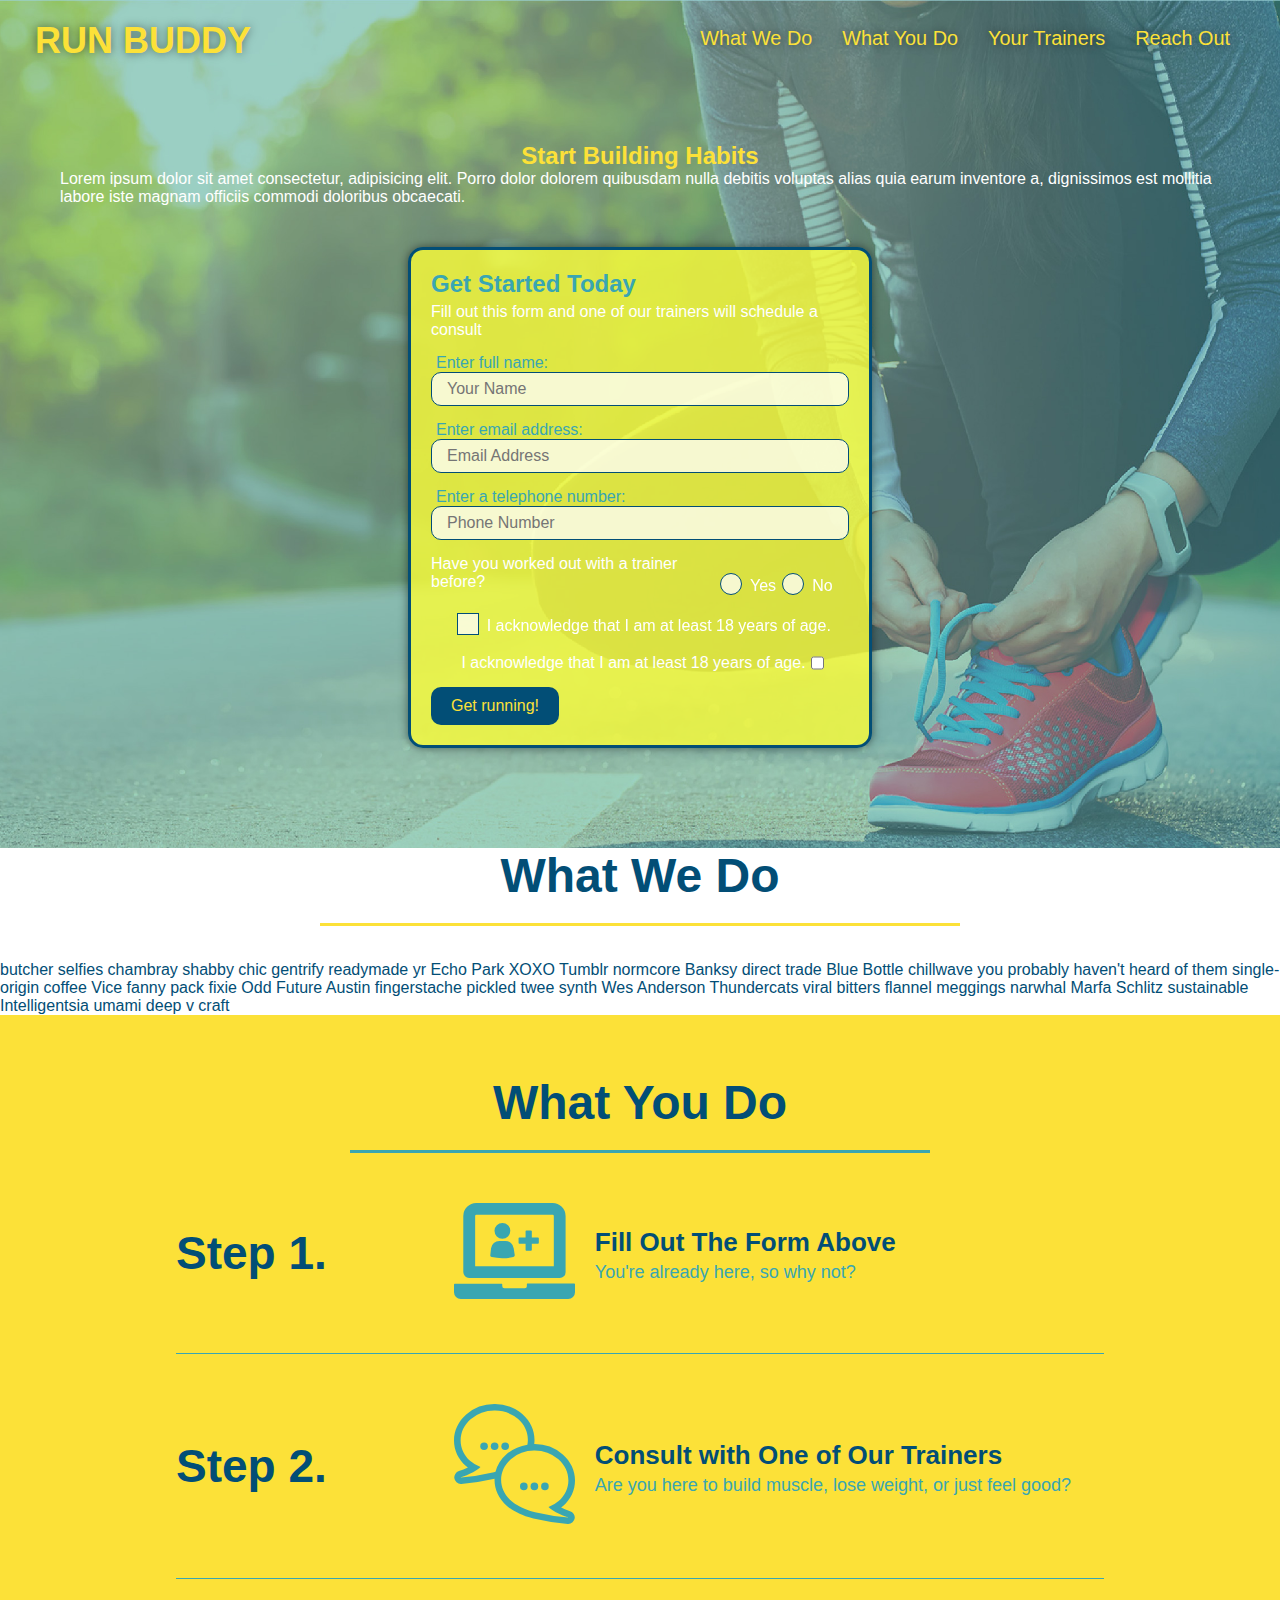
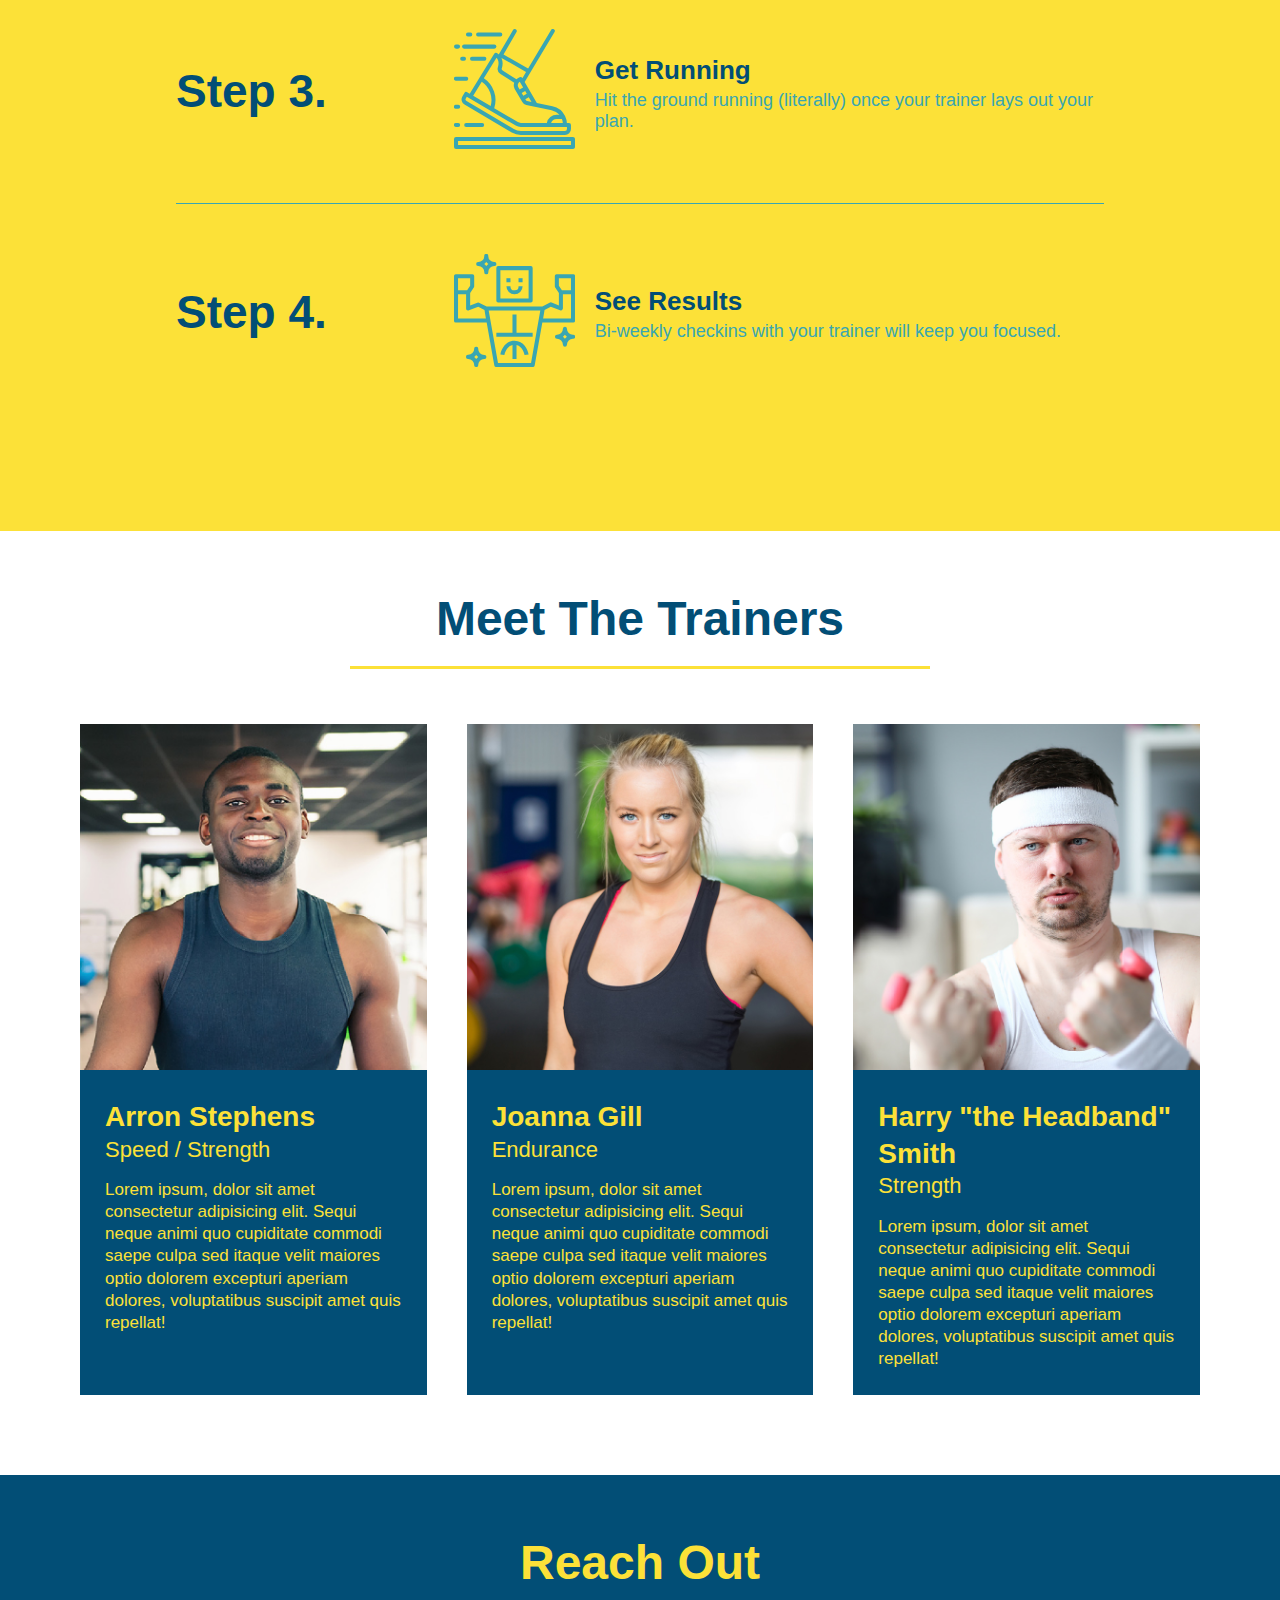
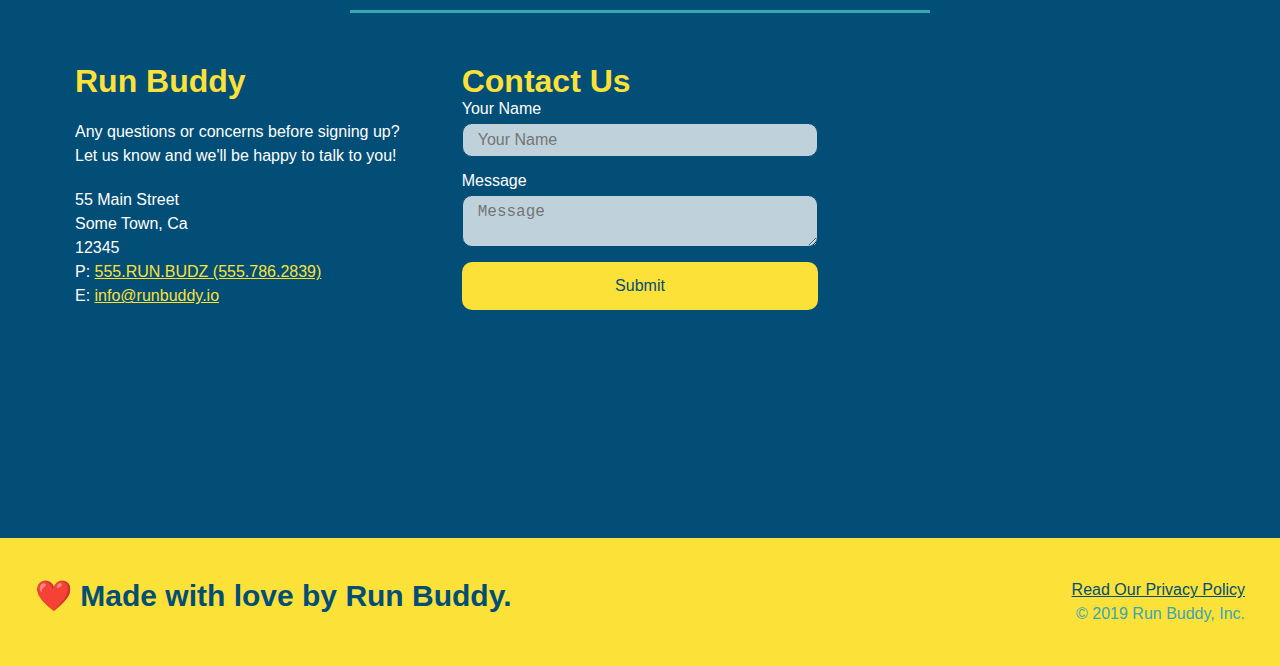
<file: index.html>
<!DOCTYPE html>
<html lang="en">
    <head>
        <meta charset="UTF-8" />
        <title>Run Buddy</title>
        <link rel="stylesheet" href="./assets/css/style.css" />
        <meta name="viewport" content="width=device-width, initial-scale=1.0" />



    </head>

        <body>
        <!-- navigation -->
            <header>
                <h1><a href="/">RUN BUDDY</a></h1>
                <nav>
                    <!-- Unordered list element -->
                    <ul>
                        <!-- List item element-->
                        <li>
                            <!-- Anchor element -->
                            <a href="#what-we-do">What We Do</a>
                        </li>
                        <li>
                            <a href="#what-you-do">What You Do</a>
                        </li>
                        <li>
                            <a href="#your-trainers">Your Trainers</a>
                         </li>
                         <li>
                             <a href="#reach-out">Reach Out</a>
                        </li>
                    </ul>


                </nav>

             </header>

  
         <!-- hero/jumbotron -->
         <section class="hero">
        <!-- New Heading here -->
             <div class="hero-heading">
                 <h2>Start Building Habits</h2>
                 <p>Lorem ipsum dolor sit amet consectetur, adipisicing elit. Porro dolor dolorem quibusdam nulla debitis voluptas alias quia earum inventore a, dignissimos est mollitia labore iste magnam officiis commodi doloribus obcaecati.
                 </p>
             </div>
        <!-- End new heading -->
            <div class="hero-form">
                <h3>Get Started Today</h3>
                <p>Fill out this form and one of our trainers will schedule a consult</p>
        <!-- Add form element -->
                <form>
                    <label for="name">Enter full name:</label>
                    <input type="text" placeholder="Your Name" name="name" id="name" class="form-input" />
                    <label for="email">Enter email address:</label>
                    <input type="email" placeholder="Email Address" name="email" id="email" class="form-input" />
                    <label for="phone">Enter a telephone number:</label>
                    <input type="tel" placeholder="Phone Number" name="phone" id="phone"class="form-input" />
                    <p>
                      Have you worked out with a trainer before?
                      <span class="radio-wrapper">
                        <input type="radio" name="trainer-confirm" id="trainer-yes" />
                        <label for="trainer-yes">Yes</label>
                      </span>
                      <span class="radio-wrapper">
                        <input type="radio" name="trainer-confirm" id="trainer-no" />
                        <label for="trainer-no">No</label>
                      </span>
                    </p>
                    <p>
                      <span class="checkbox-wrapper">
                        <input type="checkbox" name="age-confirm" id="checkbox" />
                        <label for="checkbox">I acknowledge that I am at least 18 years of age.</label>
                      </span>
                    </p>
                    <p>
                        <label for="checkbox" >
                        I acknowledge that I am at least 18 years of age.
                        </label>
                        <input type="checkbox" name="age-confirm" id="checkbox" />
                    </p>
                    <button type="submit">
                        Get running!
                      </button>
                </form>
            </div>
          </section>
        <!--- end of the hero area --->

        <!-- "what we do" section -->
        <!--
            <section id="what-we-do" class="intro">
                <h2 section-title primary-border">
        -->
            <div class="flex-row:"">
                <h2 class="section-title primary-border">
                    What We Do
                </h2>
            </div>
            <div class="flex-row">
                <p>
                    butcher selfies chambray shabby chic gentrify readymade yr Echo Park XOXO Tumblr normcore Banksy direct trade Blue Bottle chillwave you probably haven't heard of them single-origin coffee Vice fanny pack fixie Odd Future Austin fingerstache pickled twee synth Wes Anderson Thundercats viral bitters flannel meggings narwhal Marfa Schlitz sustainable Intelligentsia umami deep v craft
                </p>
            </div>
            <!--
            </section>
            -->
  
        <!-- "what you do" section -->
            <section id="what-you-do" class="steps">
                <h2 class="section-title secondary-border">What You Do</h2>
                <div class="step">
                    <h3>Step 1.</h3>
                    <div class="step-info">
                      <div class="step-img">
                        <img src="./assets/images/step-1.svg" alt="" />
                      </div>
                      <div class="step-text">
                        <h4>Fill Out The Form Above</h4>
                        <p>You're already here, so why not?</p>
                      </div>
                    </div>
                </div>
                
                <div class="step">
                    <h3>Step 2.</h3>
                    <div class="step-info">
                      <div class="step-img">
                        <img src="./assets/images/step-2.svg" alt="" />
                      </div>
                      <div class="step-text">
                        <h4>Consult with One of Our Trainers</h4>
                        <p>Are you here to build muscle, lose weight, or just feel good?</p>
                      </div>
                    </div>
                  </div>

                  <div class="step">
                    <h3>Step 3.</h3>
                    <div class="step-info">
                      <div class="step-img">
                        <img src="./assets/images/step-3.svg" alt="" />
                      </div>
                      <div class="step-text">
                        <h4>Get Running</h4>
                        <p>Hit the ground running (literally) once your trainer lays out your plan.</p>
                      </div>
                    </div>
                </div>

                <div class="step">
                    <h3>Step 4.</h3>
                    <div class="step-info">
                      <div class="step-img">
                        <img src="./assets/images/step-4.svg" alt="" />
                      </div>
                      <div class="step-text">
                        <h4>See Results</h4>
                        <p>Bi-weekly checkins with your trainer will keep you focused.</p>
                      </div>
                    </div>
                </div>
              </section>
  
        <!-- "meet the trainers" section -->
            <section id="your-trainers">
                <h2 class="section-title primary-border">Meet The Trainers</h2>
                <div class="trainers">
                <article class="trainer">
                    <img src="./assets/images/trainer-1.jpg" alt="Arron Stephens in his workout clothes, ready to pump iron" />
                    <div class="trainer-bio">
                      <h3 class="trainer-name">Arron Stephens</h3>
                      <h4 class="trainer-role">Speed / Strength</h4>
                      <p>
                        Lorem ipsum, dolor sit amet consectetur adipisicing elit. Sequi neque animi quo cupiditate commodi saepe culpa sed
                        itaque velit maiores optio dolorem excepturi aperiam dolores, voluptatibus suscipit amet quis repellat!
                      </p>
                    </div>
                  </article>

        <!-- second trainer bio -->
                  <article class="trainer">
                    <img src="./assets/images/trainer-2.jpg" alt="Joanna Gill cooling off after a workout" />
                    <div class="trainer-bio">
                      <h3 class="trainer-name">Joanna Gill</h3>
                      <h4 class="trainer-role">Endurance</h4>
                      <p>
                        Lorem ipsum, dolor sit amet consectetur adipisicing elit. Sequi neque animi quo cupiditate commodi saepe culpa sed
                        itaque velit maiores optio dolorem excepturi aperiam dolores, voluptatibus suscipit amet quis repellat!
                      </p>
                    </div>
                  </article>

        <!-- third trainer bio -->
                <article class="trainer">
                    <img src="./assets/images/trainer-3.jpg" alt="Harry Smith wearing a headband and lifting comically small pink weights" />
                    <div class="trainer-bio">
                        <h3 class="trainer-name">Harry "the Headband" Smith</h3>
                        <h4 class="trainer-role">Strength</h4>
                        <p>
                            Lorem ipsum, dolor sit amet consectetur adipisicing elit. Sequi neque animi quo cupiditate commodi saepe culpa sed
                            itaque velit maiores optio dolorem excepturi aperiam dolores, voluptatibus suscipit amet quis repellat!
                        </p>
                    </div>
                </article>
                </div>
            </section>
  
        <!-- "reach out" section -->
            <section id="reach-out" class="contact">
                <h2 class="section-title secondary-border">Reach Out</h2>
                
                    <div class="contact-info">
                        <div>
                          <h3>Run Buddy</h3>
                          <p>
                            Any questions or concerns before signing up?
                            <br />
                            Let us know and we'll be happy to talk to you!
                          </p>
                      
                          <address>
                            55 Main Street <br />
                            Some Town, Ca <br />
                            12345 <br />
                            P: <a href="tel:555.786.2839">555.RUN.BUDZ (555.786.2839)</a><br />
                            E: <a href="mailto://info@runbuddy.io">info@runbuddy.io</a>
                          </address>
                      
                        </div>
                      
                        <div class="contact-form">
                          <h3>Contact Us</h3>
                          <form>
                            <label for="contact-name">Your Name</label>
                            <input type="text" id="contact-name" placeholder="Your Name" />
                      
                            <label for="contact-message">Message</label>
                            <textarea id="contact-message" placeholder="Message"></textarea>
                      
                            <button type="submit">Submit</button>
                          </form>
                        </div>
                      
                        <iframe
                          src="https://www.google.com/maps/embed?pb=!1m14!1m12!1m3!1d12182.30520634488!2d-74.0652613!3d40.2407219!2m3!1f0!2f0!3f0!3m2!1i1024!2i768!4f13.1!5e0!3m2!1sen!2sus!4v1561060983193!5m2!1sen!2sus"
                          frameborder="0" style="border:0" allowfullscreen></iframe>
                      
                      </div>
            </section>
         <!-- footer -->
            <footer>
                <h2>❤️ Made with love by Run Buddy.</h2>
                <div>
                    <a href="./privacy-policy.html">Read Our Privacy Policy</a><br />
                    &copy; 2019 Run Buddy, Inc.
                </div>
            </footer>

        </body>

</html>
</file>
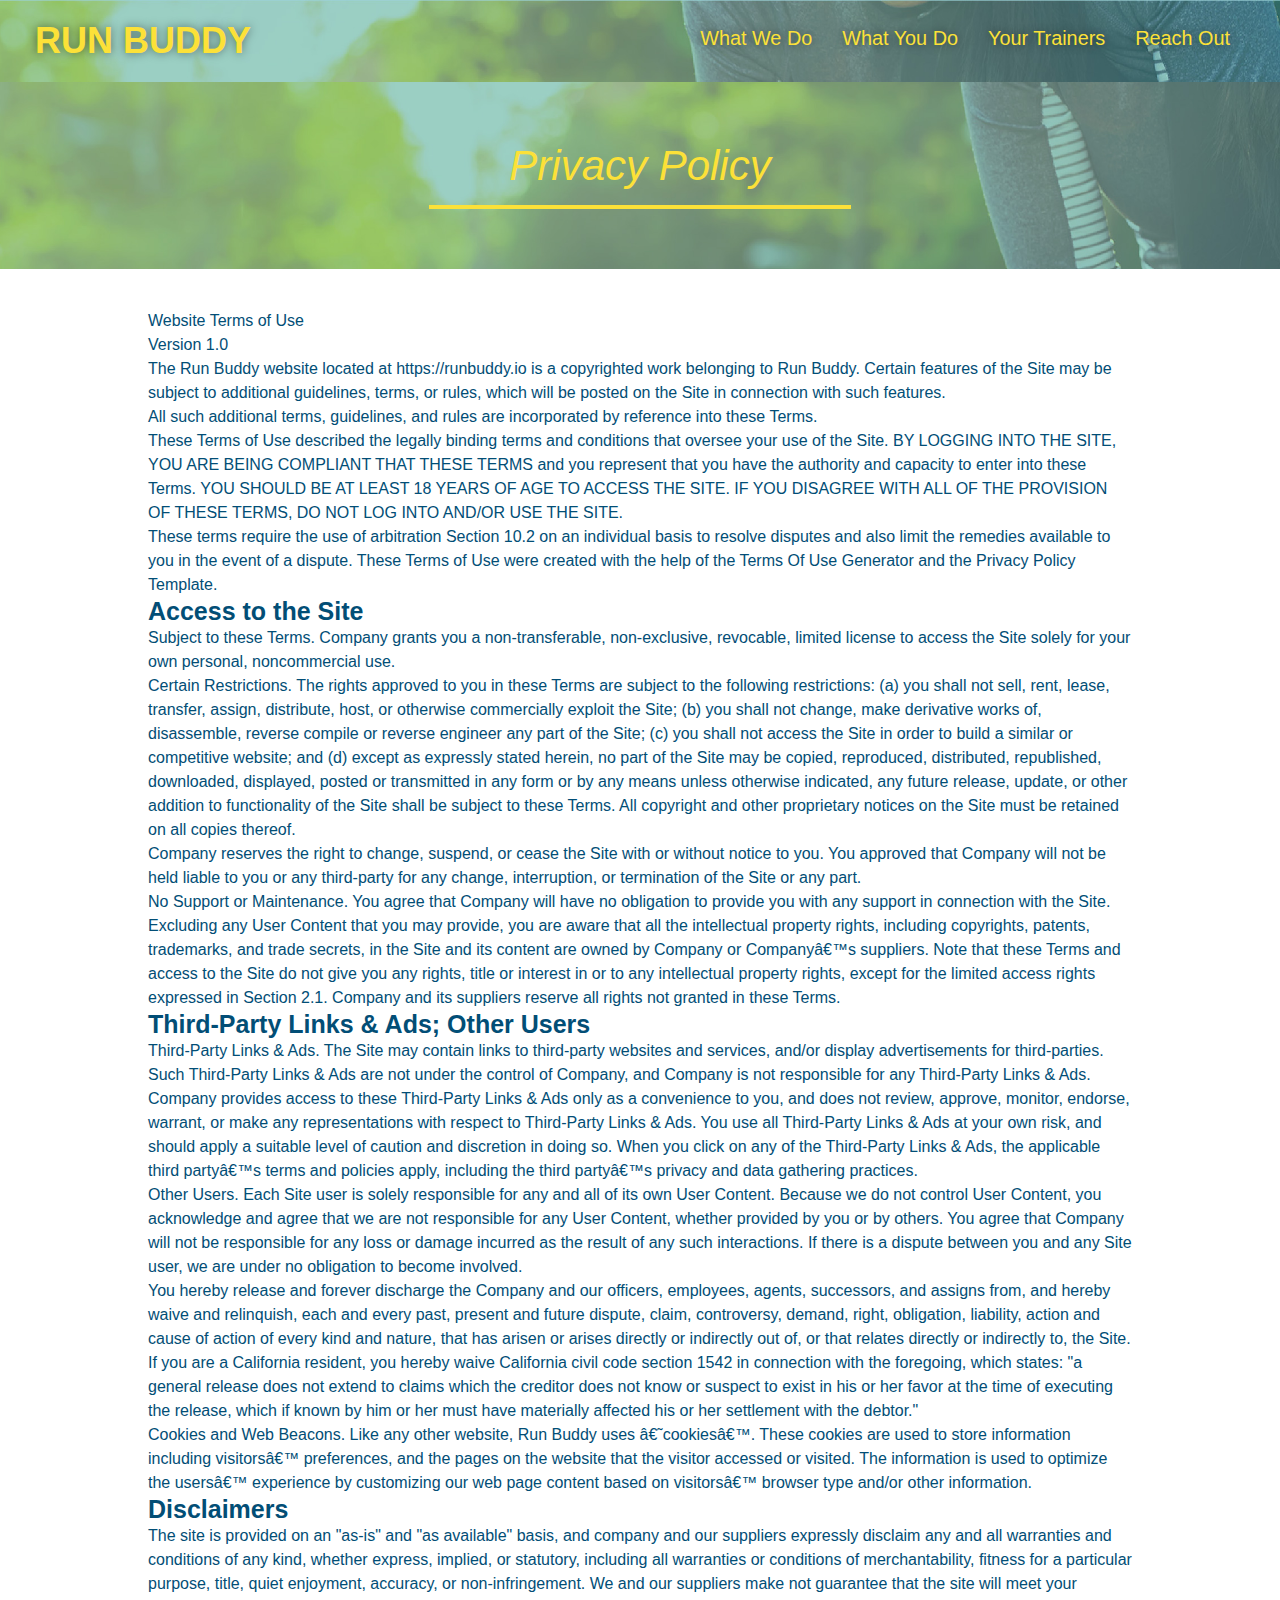
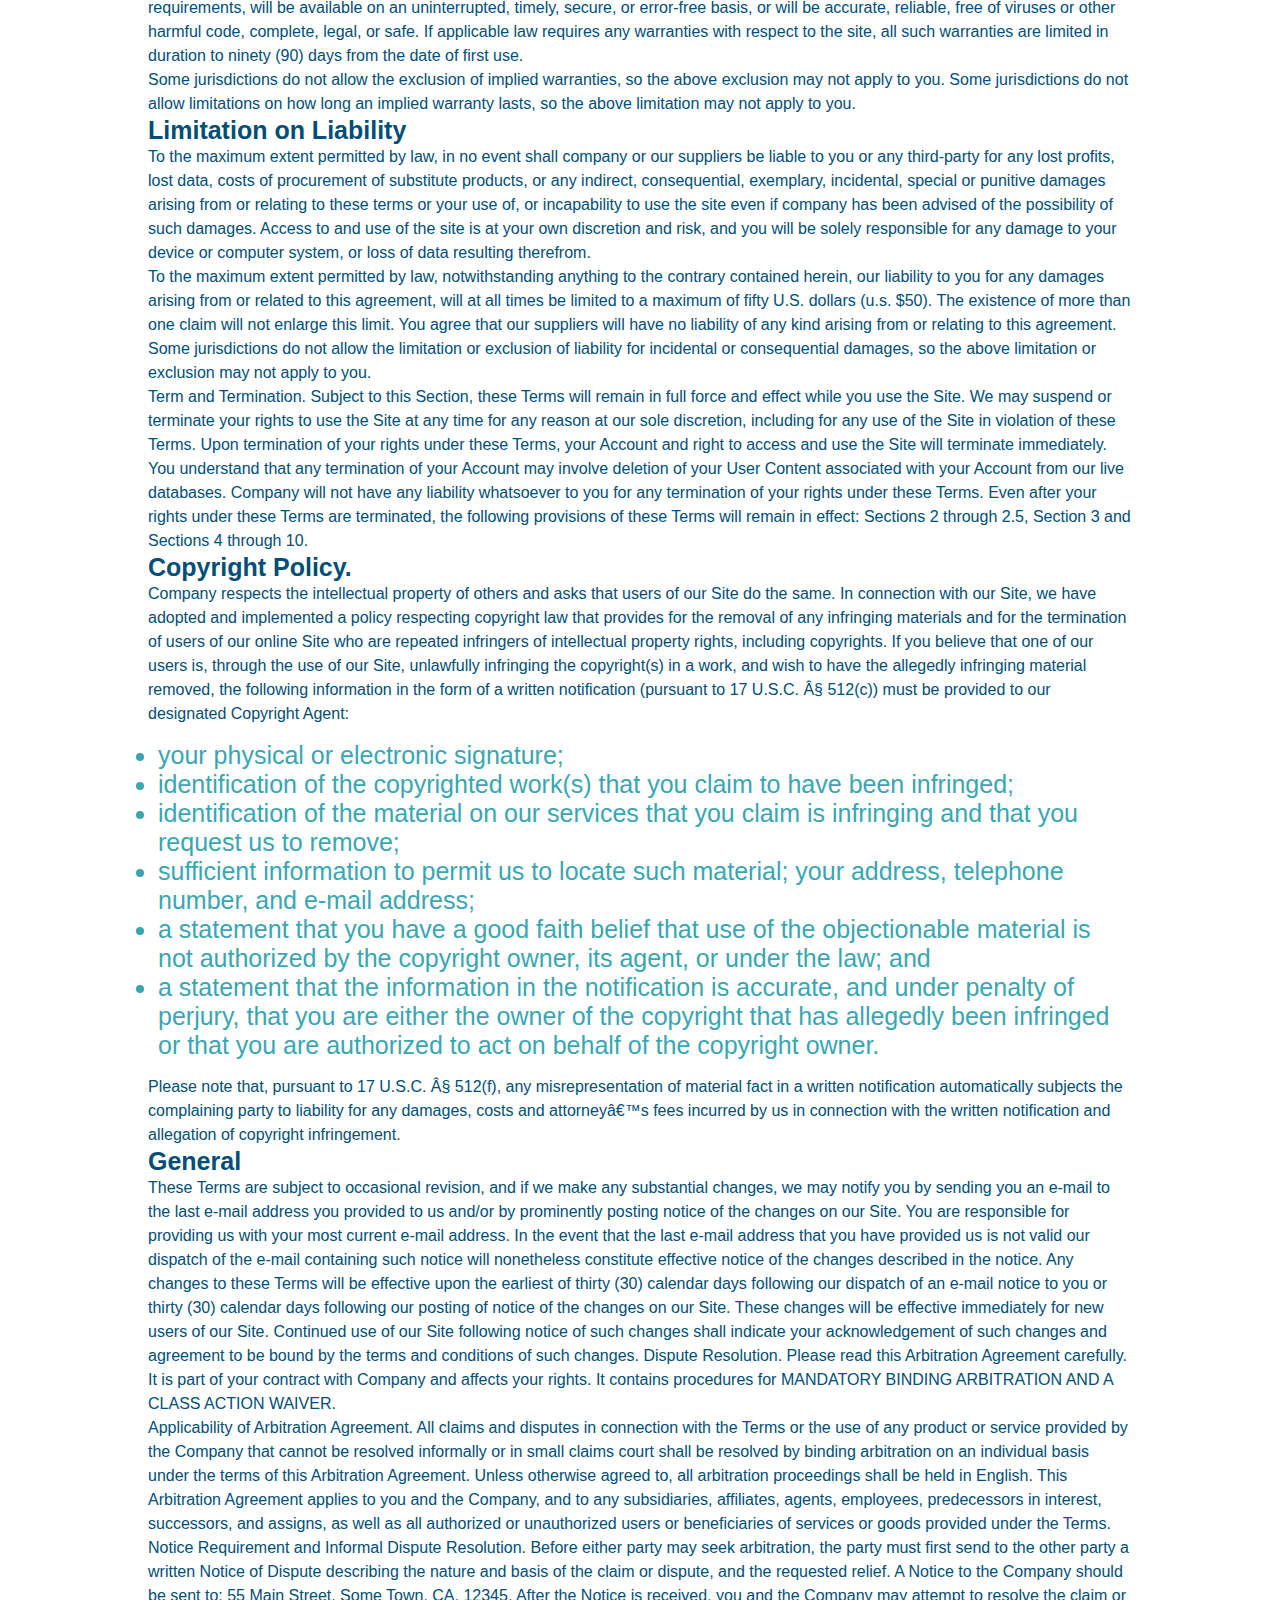
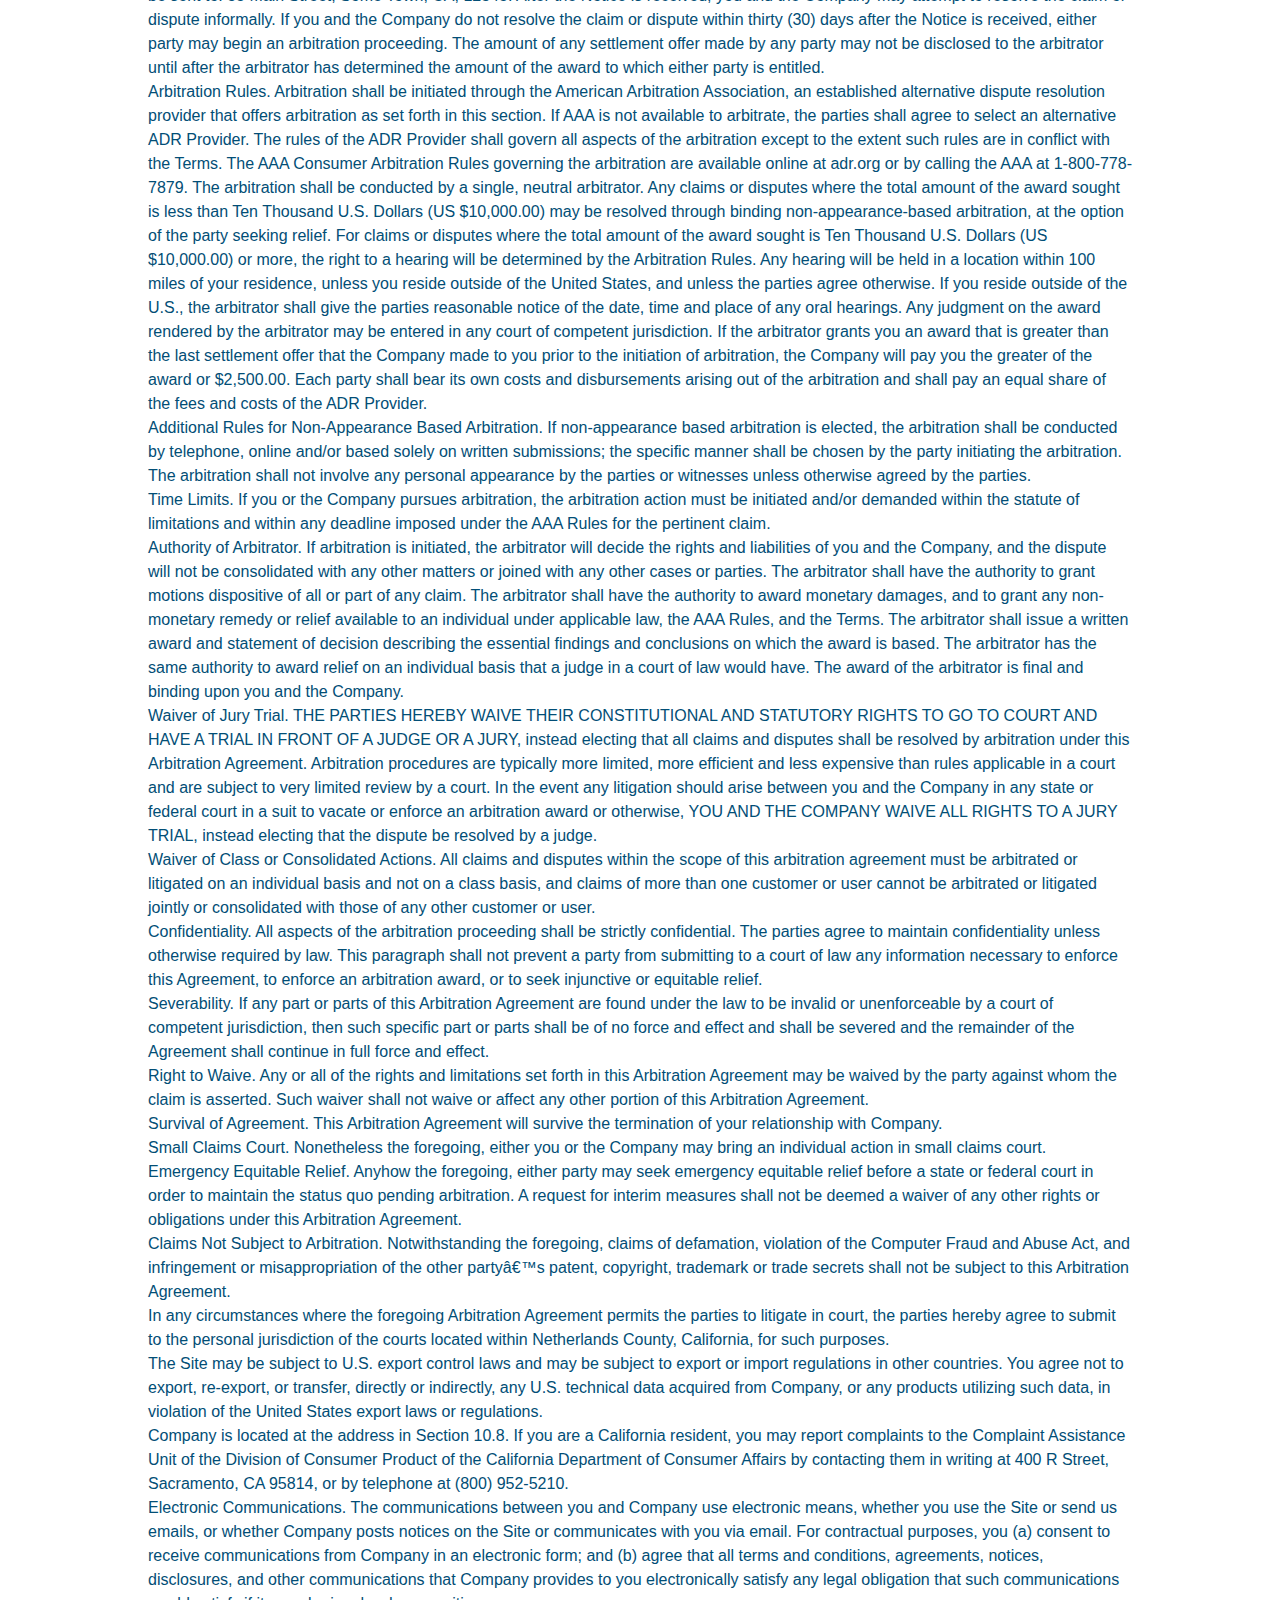
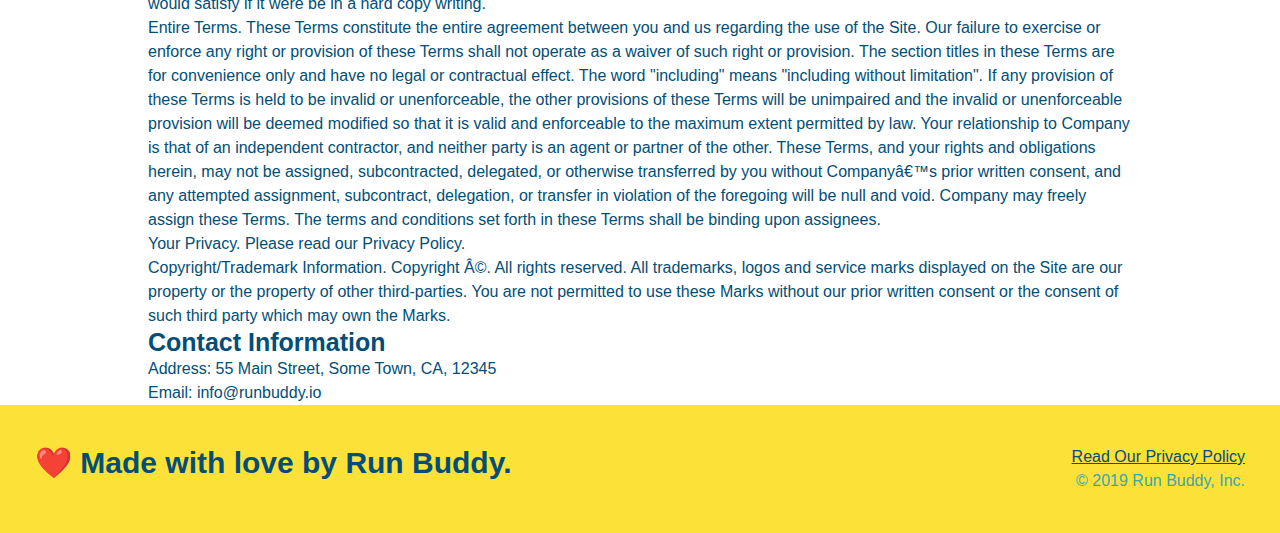
<file: privacy-policy.html>
<!DOCTYPE html>
<html lang="en">
  <head>
    <meta charset="UTF-8" />
    <title>Privacy Policy - Run Buddy</title>
    <link rel="stylesheet" href="./assets/css/style.css" />
    <link rel="stylesheet" href="./assets/css/secondary-styles.css" />
    <meta name="viewport" content="width=device-width, initial-scale=1.0" />
  </head>
  <body>

          <!-- navigation -->
          <header>
            <h1><a href="/">RUN BUDDY</a></h1>
            <nav>
                <!-- Unordered list element -->
                <ul>
                    <!-- List item element-->
                    <li>
                        <!-- Anchor element -->
                        <a href="./index.html#what-we-do">What We Do</a>
                    </li>
                    <li>
                        <a href="./index.html#what-you-do">What You Do</a>
                    </li>
                    <li>
                        <a href="./index.html#your-trainers">Your Trainers</a>
                     </li>
                     <li>
                         <a href="./index.html#reach-out">Reach Out</a>
                    </li>
                </ul>


            </nav>

         </header>
         
         <section class="hero">
            <h2 class="page-title">
              Privacy Policy
            </h2>
          </section>

          <article class="secondary-content">
         
      <p>
        Website Terms of Use
      </p>

      <p>
        Version 1.0
      </p>

      <p>
        The Run Buddy website located at https://runbuddy.io is a copyrighted work belonging to Run Buddy. Certain
        features of the Site may be subject to additional guidelines, terms, or rules, which will be posted on the Site
        in connection with such features.
      </p>

      <p>
        All such additional terms, guidelines, and rules are incorporated by reference into these Terms.
      </p>

      <p>
        These Terms of Use described the legally binding terms and conditions that oversee your use of the Site. BY
        LOGGING INTO THE SITE, YOU ARE BEING COMPLIANT THAT THESE TERMS and you represent that you have the authority
        and capacity to enter into these Terms. YOU SHOULD BE AT LEAST 18 YEARS OF AGE TO ACCESS THE SITE. IF YOU
        DISAGREE WITH ALL OF THE PROVISION OF THESE TERMS, DO NOT LOG INTO AND/OR USE THE SITE.
      </p>

      <p>
        These terms require the use of arbitration Section 10.2 on an individual basis to resolve disputes and also
        limit the remedies available to you in the event of a dispute. These Terms of Use were created with the help of
        the Terms Of Use Generator and the Privacy Policy Template.
      </p>

      <h3>
        Access to the Site
      </h3>

      <p>
        Subject to these Terms. Company grants you a non-transferable, non-exclusive, revocable, limited license to
        access the Site solely for your own personal, noncommercial use.
      </p>

      <p>
        Certain Restrictions. The rights approved to you in these Terms are subject to the following restrictions: (a)
        you shall not sell, rent, lease, transfer, assign, distribute, host, or otherwise commercially exploit the Site;
        (b) you shall not change, make derivative works of, disassemble, reverse compile or reverse engineer any part of
        the Site; (c) you shall not access the Site in order to build a similar or competitive website; and (d) except
        as expressly stated herein, no part of the Site may be copied, reproduced, distributed, republished, downloaded,
        displayed, posted or transmitted in any form or by any means unless otherwise indicated, any future release,
        update, or other addition to functionality of the Site shall be subject to these Terms. All copyright and other
        proprietary notices on the Site must be retained on all copies thereof.
      </p>

      <p>
        Company reserves the right to change, suspend, or cease the Site with or without notice to you. You approved
        that Company will not be held liable to you or any third-party for any change, interruption, or termination of
        the Site or any part.
      </p>

      <p>
        No Support or Maintenance. You agree that Company will have no obligation to provide you with any support in
        connection with the Site.
      </p>

      <p>
        Excluding any User Content that you may provide, you are aware that all the intellectual property rights,
        including copyrights, patents, trademarks, and trade secrets, in the Site and its content are owned by Company
        or Companyâ€™s suppliers. Note that these Terms and access to the Site do not give you any rights, title or
        interest in or to any intellectual property rights, except for the limited access rights expressed in Section
        2.1. Company and its suppliers reserve all rights not granted in these Terms.
      </p>

      <h3>
        Third-Party Links & Ads; Other Users
      </h3>

      <p>
        Third-Party Links & Ads. The Site may contain links to third-party websites and services, and/or display
        advertisements for third-parties. Such Third-Party Links & Ads are not under the control of Company, and Company
        is not responsible for any Third-Party Links & Ads. Company provides access to these Third-Party Links & Ads
        only as a convenience to you, and does not review, approve, monitor, endorse, warrant, or make any
        representations with respect to Third-Party Links & Ads. You use all Third-Party Links & Ads at your own risk,
        and should apply a suitable level of caution and discretion in doing so. When you click on any of the
        Third-Party Links & Ads, the applicable third partyâ€™s terms and policies apply, including the third partyâ€™s
        privacy and data gathering practices.
      </p>

      <p>
        Other Users. Each Site user is solely responsible for any and all of its own User Content. Because we do not
        control User Content, you acknowledge and agree that we are not responsible for any User Content, whether
        provided by you or by others. You agree that Company will not be responsible for any loss or damage incurred as
        the result of any such interactions. If there is a dispute between you and any Site user, we are under no
        obligation to become involved.
      </p>

      <p>
        You hereby release and forever discharge the Company and our officers, employees, agents, successors, and
        assigns from, and hereby waive and relinquish, each and every past, present and future dispute, claim,
        controversy, demand, right, obligation, liability, action and cause of action of every kind and nature, that has
        arisen or arises directly or indirectly out of, or that relates directly or indirectly to, the Site. If you are
        a California resident, you hereby waive California civil code section 1542 in connection with the foregoing,
        which states: "a general release does not extend to claims which the creditor does not know or suspect to exist
        in his or her favor at the time of executing the release, which if known by him or her must have materially
        affected his or her settlement with the debtor."
      </p>

      <p>
        Cookies and Web Beacons. Like any other website, Run Buddy uses â€˜cookiesâ€™. These cookies are used to store
        information including visitorsâ€™ preferences, and the pages on the website that the visitor accessed or visited.
        The information is used to optimize the usersâ€™ experience by customizing our web page content based on visitorsâ€™
        browser type and/or other information.
      </p>

      <h3>
        Disclaimers
      </h3>

      <p>
        The site is provided on an "as-is" and "as available" basis, and company and our suppliers expressly disclaim
        any and all warranties and conditions of any kind, whether express, implied, or statutory, including all
        warranties or conditions of merchantability, fitness for a particular purpose, title, quiet enjoyment, accuracy,
        or non-infringement. We and our suppliers make not guarantee that the site will meet your requirements, will be
        available on an uninterrupted, timely, secure, or error-free basis, or will be accurate, reliable, free of
        viruses or other harmful code, complete, legal, or safe. If applicable law requires any warranties with respect
        to the site, all such warranties are limited in duration to ninety (90) days from the date of first use.
      </p>

      <p>
        Some jurisdictions do not allow the exclusion of implied warranties, so the above exclusion may not apply to
        you. Some jurisdictions do not allow limitations on how long an implied warranty lasts, so the above limitation
        may not apply to you.
      </p>

      <h3>
        Limitation on Liability
      </h3>

      <p>
        To the maximum extent permitted by law, in no event shall company or our suppliers be liable to you or any
        third-party for any lost profits, lost data, costs of procurement of substitute products, or any indirect,
        consequential, exemplary, incidental, special or punitive damages arising from or relating to these terms or
        your use of, or incapability to use the site even if company has been advised of the possibility of such
        damages. Access to and use of the site is at your own discretion and risk, and you will be solely responsible
        for any damage to your device or computer system, or loss of data resulting therefrom.
      </p>

      <p>
        To the maximum extent permitted by law, notwithstanding anything to the contrary contained herein, our liability
        to you for any damages arising from or related to this agreement, will at all times be limited to a maximum of
        fifty U.S. dollars (u.s. $50). The existence of more than one claim will not enlarge this limit. You agree that
        our suppliers will have no liability of any kind arising from or relating to this agreement.
      </p>

      <p>
        Some jurisdictions do not allow the limitation or exclusion of liability for incidental or consequential
        damages, so the above limitation or exclusion may not apply to you.
      </p>

      <p>
        Term and Termination. Subject to this Section, these Terms will remain in full force and effect while you use
        the Site. We may suspend or terminate your rights to use the Site at any time for any reason at our sole
        discretion, including for any use of the Site in violation of these Terms. Upon termination of your rights under
        these Terms, your Account and right to access and use the Site will terminate immediately. You understand that
        any termination of your Account may involve deletion of your User Content associated with your Account from our
        live databases. Company will not have any liability whatsoever to you for any termination of your rights under
        these Terms. Even after your rights under these Terms are terminated, the following provisions of these Terms
        will remain in effect: Sections 2 through 2.5, Section 3 and Sections 4 through 10.
      </p>

      <h3>
        Copyright Policy.
      </h3>

      <p>
        Company respects the intellectual property of others and asks that users of our Site do the same. In connection
        with our Site, we have adopted and implemented a policy respecting copyright law that provides for the removal
        of any infringing materials and for the termination of users of our online Site who are repeated infringers of
        intellectual property rights, including copyrights. If you believe that one of our users is, through the use of
        our Site, unlawfully infringing the copyright(s) in a work, and wish to have the allegedly infringing material
        removed, the following information in the form of a written notification (pursuant to 17 U.S.C. Â§ 512(c)) must
        be provided to our designated Copyright Agent:
      </p>

      <ul>
        <li>
          your physical or electronic signature;
        </li>
        <li>
          identification of the copyrighted work(s) that you claim to have been infringed;
        </li>
        <li>
          identification of the material on our services that you claim is infringing and that you request us to remove;
        </li>
        <li>
          sufficient information to permit us to locate such material; your address, telephone number, and e-mail
          address;
        </li>
        <li>
          a statement that you have a good faith belief that use of the objectionable material is not authorized by the
          copyright owner, its agent, or under the law; and
        </li>
        <li>
          a statement that the information in the notification is accurate, and under penalty of perjury, that you are
          either the owner of the copyright that has allegedly been infringed or that you are authorized to act on
          behalf of the copyright owner.
        </li>
      </ul>

      <p>
        Please note that, pursuant to 17 U.S.C. Â§ 512(f), any misrepresentation of material fact in a written
        notification automatically subjects the complaining party to liability for any damages, costs and attorneyâ€™s
        fees incurred by us in connection with the written notification and allegation of copyright infringement.
      </p>

      <h3>
        General
      </h3>

      <p>
        These Terms are subject to occasional revision, and if we make any substantial changes, we may notify you by
        sending you an e-mail to the last e-mail address you provided to us and/or by prominently posting notice of the
        changes on our Site. You are responsible for providing us with your most current e-mail address. In the event
        that the last e-mail address that you have provided us is not valid our dispatch of the e-mail containing such
        notice will nonetheless constitute effective notice of the changes described in the notice. Any changes to these
        Terms will be effective upon the earliest of thirty (30) calendar days following our dispatch of an e-mail
        notice to you or thirty (30) calendar days following our posting of notice of the changes on our Site. These
        changes will be effective immediately for new users of our Site. Continued use of our Site following notice of
        such changes shall indicate your acknowledgement of such changes and agreement to be bound by the terms and
        conditions of such changes. Dispute Resolution. Please read this Arbitration Agreement carefully. It is part of
        your contract with Company and affects your rights. It contains procedures for MANDATORY BINDING ARBITRATION AND
        A CLASS ACTION WAIVER.
      </p>

      <p>
        Applicability of Arbitration Agreement. All claims and disputes in connection with the Terms or the use of any
        product or service provided by the Company that cannot be resolved informally or in small claims court shall be
        resolved by binding arbitration on an individual basis under the terms of this Arbitration Agreement. Unless
        otherwise agreed to, all arbitration proceedings shall be held in English. This Arbitration Agreement applies to
        you and the Company, and to any subsidiaries, affiliates, agents, employees, predecessors in interest,
        successors, and assigns, as well as all authorized or unauthorized users or beneficiaries of services or goods
        provided under the Terms.
      </p>

      <p>
        Notice Requirement and Informal Dispute Resolution. Before either party may seek arbitration, the party must
        first send to the other party a written Notice of Dispute describing the nature and basis of the claim or
        dispute, and the requested relief. A Notice to the Company should be sent to: 55 Main Street, Some Town, CA,
        12345. After the Notice is received, you and the Company may attempt to resolve the claim or dispute informally.
        If you and the Company do not resolve the claim or dispute within thirty (30) days after the Notice is received,
        either party may begin an arbitration proceeding. The amount of any settlement offer made by any party may not
        be disclosed to the arbitrator until after the arbitrator has determined the amount of the award to which either
        party is entitled.
      </p>

      <p>
        Arbitration Rules. Arbitration shall be initiated through the American Arbitration Association, an established
        alternative dispute resolution provider that offers arbitration as set forth in this section. If AAA is not
        available to arbitrate, the parties shall agree to select an alternative ADR Provider. The rules of the ADR
        Provider shall govern all aspects of the arbitration except to the extent such rules are in conflict with the
        Terms. The AAA Consumer Arbitration Rules governing the arbitration are available online at adr.org or by
        calling the AAA at 1-800-778-7879. The arbitration shall be conducted by a single, neutral arbitrator. Any
        claims or disputes where the total amount of the award sought is less than Ten Thousand U.S. Dollars (US
        $10,000.00) may be resolved through binding non-appearance-based arbitration, at the option of the party seeking
        relief. For claims or disputes where the total amount of the award sought is Ten Thousand U.S. Dollars (US
        $10,000.00) or more, the right to a hearing will be determined by the Arbitration Rules. Any hearing will be
        held in a location within 100 miles of your residence, unless you reside outside of the United States, and
        unless the parties agree otherwise. If you reside outside of the U.S., the arbitrator shall give the parties
        reasonable notice of the date, time and place of any oral hearings. Any judgment on the award rendered by the
        arbitrator may be entered in any court of competent jurisdiction. If the arbitrator grants you an award that is
        greater than the last settlement offer that the Company made to you prior to the initiation of arbitration, the
        Company will pay you the greater of the award or $2,500.00. Each party shall bear its own costs and
        disbursements arising out of the arbitration and shall pay an equal share of the fees and costs of the ADR
        Provider.
      </p>

      <p>
        Additional Rules for Non-Appearance Based Arbitration. If non-appearance based arbitration is elected, the
        arbitration shall be conducted by telephone, online and/or based solely on written submissions; the specific
        manner shall be chosen by the party initiating the arbitration. The arbitration shall not involve any personal
        appearance by the parties or witnesses unless otherwise agreed by the parties.
      </p>

      <p>
        Time Limits. If you or the Company pursues arbitration, the arbitration action must be initiated and/or demanded
        within the statute of limitations and within any deadline imposed under the AAA Rules for the pertinent claim.
      </p>

      <p>
        Authority of Arbitrator. If arbitration is initiated, the arbitrator will decide the rights and liabilities of
        you and the Company, and the dispute will not be consolidated with any other matters or joined with any other
        cases or parties. The arbitrator shall have the authority to grant motions dispositive of all or part of any
        claim. The arbitrator shall have the authority to award monetary damages, and to grant any non-monetary remedy
        or relief available to an individual under applicable law, the AAA Rules, and the Terms. The arbitrator shall
        issue a written award and statement of decision describing the essential findings and conclusions on which the
        award is based. The arbitrator has the same authority to award relief on an individual basis that a judge in a
        court of law would have. The award of the arbitrator is final and binding upon you and the Company.
      </p>

      <p>
        Waiver of Jury Trial. THE PARTIES HEREBY WAIVE THEIR CONSTITUTIONAL AND STATUTORY RIGHTS TO GO TO COURT AND HAVE
        A TRIAL IN FRONT OF A JUDGE OR A JURY, instead electing that all claims and disputes shall be resolved by
        arbitration under this Arbitration Agreement. Arbitration procedures are typically more limited, more efficient
        and less expensive than rules applicable in a court and are subject to very limited review by a court. In the
        event any litigation should arise between you and the Company in any state or federal court in a suit to vacate
        or enforce an arbitration award or otherwise, YOU AND THE COMPANY WAIVE ALL RIGHTS TO A JURY TRIAL, instead
        electing that the dispute be resolved by a judge.
      </p>

      <p>
        Waiver of Class or Consolidated Actions. All claims and disputes within the scope of this arbitration agreement
        must be arbitrated or litigated on an individual basis and not on a class basis, and claims of more than one
        customer or user cannot be arbitrated or litigated jointly or consolidated with those of any other customer or
        user.
      </p>

      <p>
        Confidentiality. All aspects of the arbitration proceeding shall be strictly confidential. The parties agree to
        maintain confidentiality unless otherwise required by law. This paragraph shall not prevent a party from
        submitting to a court of law any information necessary to enforce this Agreement, to enforce an arbitration
        award, or to seek injunctive or equitable relief.
      </p>

      <p>
        Severability. If any part or parts of this Arbitration Agreement are found under the law to be invalid or
        unenforceable by a court of competent jurisdiction, then such specific part or parts shall be of no force and
        effect and shall be severed and the remainder of the Agreement shall continue in full force and effect.
      </p>

      <p>
        Right to Waive. Any or all of the rights and limitations set forth in this Arbitration Agreement may be waived
        by the party against whom the claim is asserted. Such waiver shall not waive or affect any other portion of this
        Arbitration Agreement.
      </p>

      <p>
        Survival of Agreement. This Arbitration Agreement will survive the termination of your relationship with
        Company.
      </p>

      <p>
        Small Claims Court. Nonetheless the foregoing, either you or the Company may bring an individual action in small
        claims court.
      </p>

      <p>
        Emergency Equitable Relief. Anyhow the foregoing, either party may seek emergency equitable relief before a
        state or federal court in order to maintain the status quo pending arbitration. A request for interim measures
        shall not be deemed a waiver of any other rights or obligations under this Arbitration Agreement.
      </p>

      <p>
        Claims Not Subject to Arbitration. Notwithstanding the foregoing, claims of defamation, violation of the
        Computer Fraud and Abuse Act, and infringement or misappropriation of the other partyâ€™s patent, copyright,
        trademark or trade secrets shall not be subject to this Arbitration Agreement.
      </p>

      <p>
        In any circumstances where the foregoing Arbitration Agreement permits the parties to litigate in court, the
        parties hereby agree to submit to the personal jurisdiction of the courts located within Netherlands County,
        California, for such purposes.
      </p>

      <p>
        The Site may be subject to U.S. export control laws and may be subject to export or import regulations in other
        countries. You agree not to export, re-export, or transfer, directly or indirectly, any U.S. technical data
        acquired from Company, or any products utilizing such data, in violation of the United States export laws or
        regulations.
      </p>

      <p>
        Company is located at the address in Section 10.8. If you are a California resident, you may report complaints
        to the Complaint Assistance Unit of the Division of Consumer Product of the California Department of Consumer
        Affairs by contacting them in writing at 400 R Street, Sacramento, CA 95814, or by telephone at (800) 952-5210.
      </p>

      <p>
        Electronic Communications. The communications between you and Company use electronic means, whether you use the
        Site or send us emails, or whether Company posts notices on the Site or communicates with you via email. For
        contractual purposes, you (a) consent to receive communications from Company in an electronic form; and (b)
        agree that all terms and conditions, agreements, notices, disclosures, and other communications that Company
        provides to you electronically satisfy any legal obligation that such communications would satisfy if it were be
        in a hard copy writing.
      </p>

      <p>
        Entire Terms. These Terms constitute the entire agreement between you and us regarding the use of the Site. Our
        failure to exercise or enforce any right or provision of these Terms shall not operate as a waiver of such right
        or provision. The section titles in these Terms are for convenience only and have no legal or contractual
        effect. The word "including" means "including without limitation". If any provision of these Terms is held to be
        invalid or unenforceable, the other provisions of these Terms will be unimpaired and the invalid or
        unenforceable provision will be deemed modified so that it is valid and enforceable to the maximum extent
        permitted by law. Your relationship to Company is that of an independent contractor, and neither party is an
        agent or partner of the other. These Terms, and your rights and obligations herein, may not be assigned,
        subcontracted, delegated, or otherwise transferred by you without Companyâ€™s prior written consent, and any
        attempted assignment, subcontract, delegation, or transfer in violation of the foregoing will be null and void.
        Company may freely assign these Terms. The terms and conditions set forth in these Terms shall be binding upon
        assignees.
      </p>

      <p>
        Your Privacy. Please read our Privacy Policy.
      </p>

      <p>
        Copyright/Trademark Information. Copyright Â©. All rights reserved. All trademarks, logos and service marks
        displayed on the Site are our property or the property of other third-parties. You are not permitted to use
        these Marks without our prior written consent or the consent of such third party which may own the Marks.
      </p>

      <h3>
        Contact Information
      </h3>

      <p>
        Address: 55 Main Street, Some Town, CA, 12345
      </p>

      <p>
        Email: info@runbuddy.io
      </p>



          </article>

                  <!-- footer -->
                  <footer>
                    <h2>❤️ Made with love by Run Buddy.</h2>
    
                    <div>
                        <a href="#">Read Our Privacy Policy</a><br />
                        &copy; 2019 Run Buddy, Inc.
                    </div>
                </footer>
</body>
</html>
</file>
<file: assets/css/style.css>
* {
  margin: 0;
  padding: 0;
  box-sizing: border-box;
}

:root {
  --primary-color: #fce138;
  --secondary-color: #024e76;
  --tertiary-color: #39a6b2;
}

body {
    color: var(--tertiary-color);
    font-family: Helvetica, Arial, sans-serif;
  }

  /* apply styles to <header> */
header {
    padding: 20px 35px;
    background-color: var(--tertiary-color);
    display: flex;
    justify-content: space-between;
    flex-wrap: wrap;
    position: -webkit-sticky;
    position: sticky;
    top: 0;
    background-image: url("../images/hero-bg2.jpg");
    background-size: cover;
    background-attachment: fixed;
    background-position: 80%;    
  }

  header h1 {
    font-weight: bold;
    font-size: 36px;
    color: var(--primary-color);
    margin: 0;
    text-shadow: 0 0 10px rgba(0, 0, 0, 0.5);
  }
  
  header a {
    text-decoration: none;
    color: var(--primary-color);
  }

  header nav {
    margin: 7px 0;
  }

  header nav ul {
    display: flex;
    flex-wrap: wrap;
    justify-content: space-between;
    align-items: center;
    list-style: none;
  }

  header nav ul li a {
    padding: 10px 15px;
    font-weight: lighter;
    font-size: 1.55vw;
    text-shadow: 0 0 10px rgba(0, 0, 0, 0.5);
  }

  /* hover counterpart to above style */
  header nav ul li a:hover {
    background: var(--primary-color);
    color: var(--secondary-color);
    border-radius: 15px;
    text-shadow: none;
  }
  

  footer {
    background: var(--primary-color);
    width: 100%;
    padding: 40px 35px;
    display: flex;
    justify-content: space-between;
    flex-wrap: wrap;
  }

  footer h2 {
    color: var(--secondary-color);
    font-size: 30px;
    margin: 0;
  }

  footer div {
    line-height: 1.5;
    text-align: right;
  }

  footer a {
    color: var(--secondary-color);
  }

  /* Section styles */
  section {
    padding: 60px;
  
  }

  /* Hero Style Start */
.hero {
  background-image: url("../images/hero-bg2.jpg");
  background-size: cover;
  background-attachment: fixed;
  background-position: 80%;   
  display: flex;
  justify-content: center;
  flex-wrap: wrap;
  align-items: flex-start;
}

/* Added styles to match the sample */
.hero h2 {
  color: var(--primary-color);
  display: flex;
  justify-content: center;
}

.hero p {
  color: #fff;
  display: flex;
  justify-content: center;
}

/* End of added styles to match sample */ 


.hero-cta {
  width: 35%;
    text-align: right;
    margin: 3.5%;
    color: #fff;
    font-size: 18px;
    line-height: 1.2;
}

.hero-cta h2 {
  font-style: italic;
  font-size: 55px;
  color: var(--primary-color);
  text-shadow: 0 0 10px rgba(0, 0, 0, 0.5);
}

.hero-form {
  border: 3px solid var(--secondary-color);
  background-color: rgb(252, 255, 56, 0.8);
  padding: 20px;
  color: var(--secondary-color)024e76;
  width: 40%;
  margin: 3.5%;
  box-shadow: 0 0 10px rgba(0, 0, 0, 0.5);
  border-radius: 15px;
}

.hero-form h3 {
  font-size: 24px;
  margin: 0;
}

.hero-form p {
  margin: 5px 0 15px 0;
}

.form-input {
  border: 1px solid var(--secondary-color);
  display: block;
  padding: 7px 15px;
  font-size: 16px;
  color: var(--secondary-color);
  width: 100%;
  margin-bottom: 15px;
  border-radius: 10px;
  background-color: rgba(255,255,255, 0.75);
}

.form-input:focus {
  background-color: rgba(255,255,255, 1);
  outline: none;
}

.hero-form label {
  margin: 0 5px;
}

.hero-form button {
  color: var(--primary-color);
  background-color: var(--secondary-color);
  border: none;
  padding: 10px 20px;
  font-size: 16px;
  border-radius: 10px;
}

/* hover counterpart to above */
.hero-form button:hover {
  background-color: var(--tertiary-color);  
}

.checkbox-wrapper input, .radio-wrapper input {
  opacity: 0;
}

.checkbox-wrapper label, .radio-wrapper label {
  position: relative;
  left: 10px;
  margin: 10px;
  line-height: 1.6;
}

.checkbox-wrapper label::before, .radio-wrapper label::before {
  content: "";
  height: 20px;
  width: 20px;
  background: rgba(255, 255, 255, 0.75);  
  border: 1px solid var(--secondary-color);  
  position: absolute;
  top: -4px;
  left: -30px;
}

.radio-wrapper label::before {
  border-radius: 50%;
}

.radio-wrapper label::after {
  content: "";
  height: 20px;
  width: 20px;
  border-radius: 50%;
  background: var(--secondary-color);
  position: absolute;
  left: -29px;
  top: -3px;
  background-image: radial-gradient(circle, var(--tertiary-color), var(--secondary-color));
}

.checkbox-wrapper label::after {
  content: "";
  height: 6px;
  width: 14px;
  border-left: 2px solid var(--secondary-color);
  border-bottom: 2px solid var(--secondary-color);
  position: absolute;
  left: -26px;
  top: 1px;
  transform: rotate(-58deg);
}

.checkbox-wrapper input + label::after, 
.radio-wrapper input + label::after {
  content: none;
}

.checkbox-wrapper input:checked + label::after, 
.radio-wrapper input:checked + label::after {
  content: "";
}


/* Hero Style End */


/* section title styles */ 
.section-title {
  font-size: 48px;
  color: var(--secondary-color);
  border-bottom: 3px solid;
  padding-bottom: 20px;
  text-align: center;
  margin: 0 auto 35px auto;
  width: 50%;
}

.primary-border {
  border-color: var(--primary-color);
}

.secondary-border {
  border-color: var(--tertiary-color);
}
/* end of section title style */


/* What we do style */ 
.intro p {
  line-height: 1.7;
  color: var(--tertiary-color);
  width: 80%;
  font-size: 20px;
  margin: 0 auto;
  text-align: center;
}
/* what we do style */


/*  What You Do section styles  */

.steps { 
  background: var(--primary-color);
}

.step {
  margin: 50px auto;
  padding-bottom: 50px;
  border-bottom: 1px solid var(--tertiary-color);
  width: 80%;
  display: flex;
  flex-wrap: wrap;
  align-items: center;
  justify-content: space-between;
}

.step:last-child {
  border-bottom: none;
}


.step h3 {
  color: var(--secondary-color);
  font-size: 46px;
  flex: 1 30%;
}

.step-info {
  flex: 2 70%;
  display: flex;
  flex-wrap: wrap;
  align-items: center;
}


.step-img {
  flex: 1 12%;
  margin-right: 20px;
}

.step-img img {
  max-width: 100%;
}


.step-text {
  flex: 12;
}

.step-text p {
  color: var(--tertiary-color);
  font-size: 18px;
}

.step-text h4 {
  font-size: 26px;
  line-height: 1.5;
  color: var(--secondary-color);
}

/* End of What you do styles */

/*  Trainers section styles  */

.trainers {
  width: 100%;
  margin: 0 auto;
  display: flex;
  flex-wrap: wrap;
  justify-content: space-around;
}

.trainer {
  margin: 20px;
  flex: 1;
  background: var(--secondary-color);
  color: #fce138;
}

.trainer img {
  width: 100%;
}

.trainer-bio {
  padding: 25px;
  line-height: 1.3;
}

.text-left {
  text-align: left;
}

.text-right {
  text-align: right;
}

.trainer-bio h3 {
  font-size: 28px;
}

.trainer-bio h4 {
  font-weight: lighter;
  font-size: 22px;
  margin-bottom: 15px;
}

.trainer-bio p {
  font-size: 17px;
 
}

/* REACH OUT section START */

.contact {
  background: var(--secondary-color);
}

.contact h2 {
  color: var(--primary-color);
}

.contact-info {
  display: flex;
  justify-content: space-between;
  flex-wrap: wrap;
}

.contact-info > * {
  flex: 1;
  margin: 15px;
}

.contact-info iframe {
  height: 400px;
}

.contact-info div {
  color: white;
}

.contact-info h3 {
  color: var(--primary-color);
  font-size: 32px;
}

.contact-info p, .contact-info address {
  margin: 20px 0;
  line-height: 1.5;
  font-size: 16px;
  font-style: normal;
}

.contact-info a {
  color: var(--primary-color);
}


.contact-form input, .contact-form textarea {
  border: 1px solid var(--secondary-color);
  display: block;
  padding: 7px 15px;
  font-size: 16px;
  color: var(--secondary-color);
  width: 100%;
  margin-bottom: 15px;
  margin-top: 5px;
  border-radius: 10px;
  background-color: rgba(255,255,255, 0.75);
}

.contact-form input:focus, .contact-form textarea:focus {
  background-color: rgba(255,255,255, 1);
  outline: none;
}

.contact-form button {
  width: 100%;
  border: none;
  background: var(--primary-color);
  color: var(--secondary-color);
  text-align: center;
  padding: 15px 0;
  font-size: 16px;
  border-radius: 10px;
}

/* hover counterpart to above */
.contact-form button:hover {
  color: var(--primary-color);
  background: var(--tertiary-color);
}

/* REACH OUT STYLES END */

.flex-row {
  display: flex;
}

/* Again, adding styles to try to match the sample */

.flex-row p {
  color: var(--secondary-color);
  display: flex;
  justify-content: center;
}

/* End of adding styles to match sample */ 


/* MEDIA QUERY FOR SMALLER DESKTOP SCREENS AND SMALLER */

@media screen and (max-width: 980px) {
  header {
    padding-bottom: 0;
    justify-content: center;
    position: relative
  }
  
  Header h1 {
    width: 100%;
    text-align: center;
  }

  header nav ul {
    margin-top: 20px;
    width: 100%;
    justify-content: center;
  }

  footer h2, footer div {
    text-align: center;
    width: 100%;
  }

  .hero-cta, .hero-form {
    width: 100%;
  }
  
  .hero-cta {
    text-align: center;
  }

  .section-title {
    width: 80%;
  }
  
  .trainer {
    flex: 0 70%;
  }
  
  .contact-info iframe{
    flex: 1 100%;
  }
    
}


/* MEDIA QUERY FOR TABLETS AND SMALLER */
@media screen and (max-width: 768px) {
  section {
    padding: 30px 15px;
  }

  .step h3 {
    flex: 1 100%;
    text-align: center;
  }

  .step-info {
    flex: 2 100%;
    text-align: center;
    justify-content: center;
  }

  .step-img {
    flex: 0 32%;
    margin-right: 0;
    margin-top: 15px;
    margin-bottom: 15px;
  }

  .step-text {
    flex: 100%;  
  }

    
  
}

/* MEDIA QUERY FOR MOBILE PHONES AND SMALLER */
@media screen and (max-width: 575px) {
  .hero-form button {
    width: 100%;
  }

  .section-title {
    width: 95%;
  }

  .intro p {
    width: 100%;
  }

  .trainer {
    flex: 0 100%;
  }

  .contact-info {
    text-align: center;
  }

  .contact-info > * {
    flex: 0 100%;
  }

  .contact-form {
    order: 3;
  }
  
}

.some-class {
  text-shadow: 5px 10px 15px black;
  box-shadow: 5px 10px 15px rgba(0, 0, 0, 0.25);
}
</file>
<file: assets/css/secondary-styles.css>
.hero {
    background-position: bottom;
    height: auto;
    text-align: center;
    margin-bottom: 40px;
  }

.page-title {
    display: inline-block;
    border-bottom: 4px solid #fce138;
    font-size: 42px;
    font-weight: normal;
    font-style: italic;
    padding: 0 80px 15px 80px;
    color: #fce138;
  } 

  .secondary-content {
    color: #024e76;
    width: 80%;
    margin: 0 auto;
  }

  .secondary-content h3 {
    font-size: 25px;
    margin: 0 20px 0 20px;
  }

  .secondary-content p {
    font-size: 16px;
    margin: 0 20px 0 20px; 
    line-height: 1.5;
  }

  .secondary-content ul {
    font-size: 25px;
    margin: 15px 20px 15px 20px;
  }

  .secondary-content li {
    color: #39a6b2;
    margin: 0 10px 0 10px;
  }
</file>
